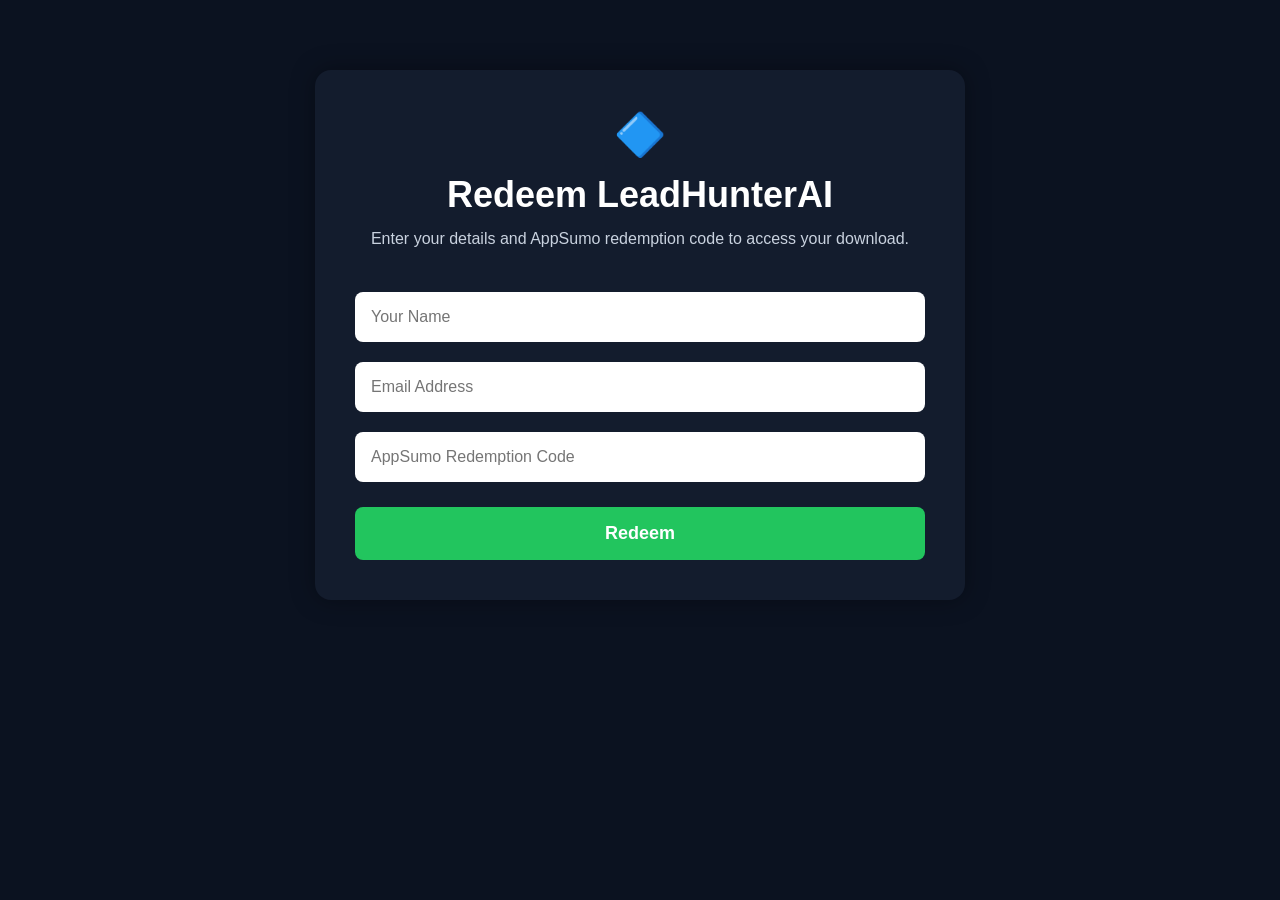
<file: redeem.html>
<!DOCTYPE html>
<html lang="en">
<head>
<meta charset="UTF-8">
<meta name="viewport" content="width=device-width, initial-scale=1.0">
<title>Redeem LeadHunterAI</title>

<link rel="icon" href="favicon.ico">

<style>
*{
    margin:0;
    padding:0;
    box-sizing:border-box;
    font-family:Arial,Helvetica,sans-serif;
}

body{
    background:#0b1220;
    color:white;
}

.container{
    width:90%;
    max-width:650px;
    margin:70px auto;
    background:#131c2d;
    padding:40px;
    border-radius:16px;
    text-align:center;
    box-shadow:0 0 25px rgba(0,0,0,.35);
}

.logo{
    font-size:42px;
    margin-bottom:15px;
}

h1{
    font-size:36px;
    margin-bottom:10px;
}

p{
    color:#c9d2df;
    margin-bottom:30px;
    line-height:1.6;
}

input{
    width:100%;
    padding:16px;
    margin:10px 0;
    border:none;
    border-radius:8px;
    font-size:16px;
}

button{
    width:100%;
    padding:16px;
    margin-top:15px;
    background:#22c55e;
    color:white;
    border:none;
    border-radius:8px;
    cursor:pointer;
    font-size:18px;
    font-weight:bold;
}

button:hover{
    background:#16a34a;
}

#success{
    display:none;
    margin-top:35px;
    padding:25px;
    border-radius:12px;
    background:#163323;
}

.download{
    display:inline-block;
    margin-top:20px;
    background:#2563eb;
    color:white;
    text-decoration:none;
    padding:15px 28px;
    border-radius:8px;
    font-weight:bold;
}

.download:hover{
    background:#1d4ed8;
}

.footer{
    margin-top:30px;
    color:#9ca3af;
    font-size:14px;
}
</style>
</head>

<body>

<div class="container">

<div class="logo">🔷</div>

<h1>Redeem LeadHunterAI</h1>

<p>
Enter your details and AppSumo redemption code to access your download.
</p>

<input type="text" placeholder="Your Name">

<input type="email" placeholder="Email Address">

<input type="text" placeholder="AppSumo Redemption Code">

<button onclick="redeem()">Redeem</button>

<div id="success">

<h2>✅ Redemption Successful</h2>

<p>
Thank you for choosing LeadHunterAI.
</p>
<a class="download" href="https://github.com/getsmartyapps/smartyapps-website/releases/download/v1.0.0/LeadHunterAI_v1.0.zip.zip" target="_blank">Download LeadHunterAI v1.0</a>

<p class="footer">

After downloading, extract the ZIP file, read the included documentation, and launch LeadHunterAI. You'll need your own SerpApi API key to begin searching.

</p>

</div>

</div>

<script>

function redeem(){

document.getElementById("success").style.display="block";

window.scrollTo({
top:document.body.scrollHeight,
behavior:"smooth"
});

}

</script>

</body>
</html>
</file>
